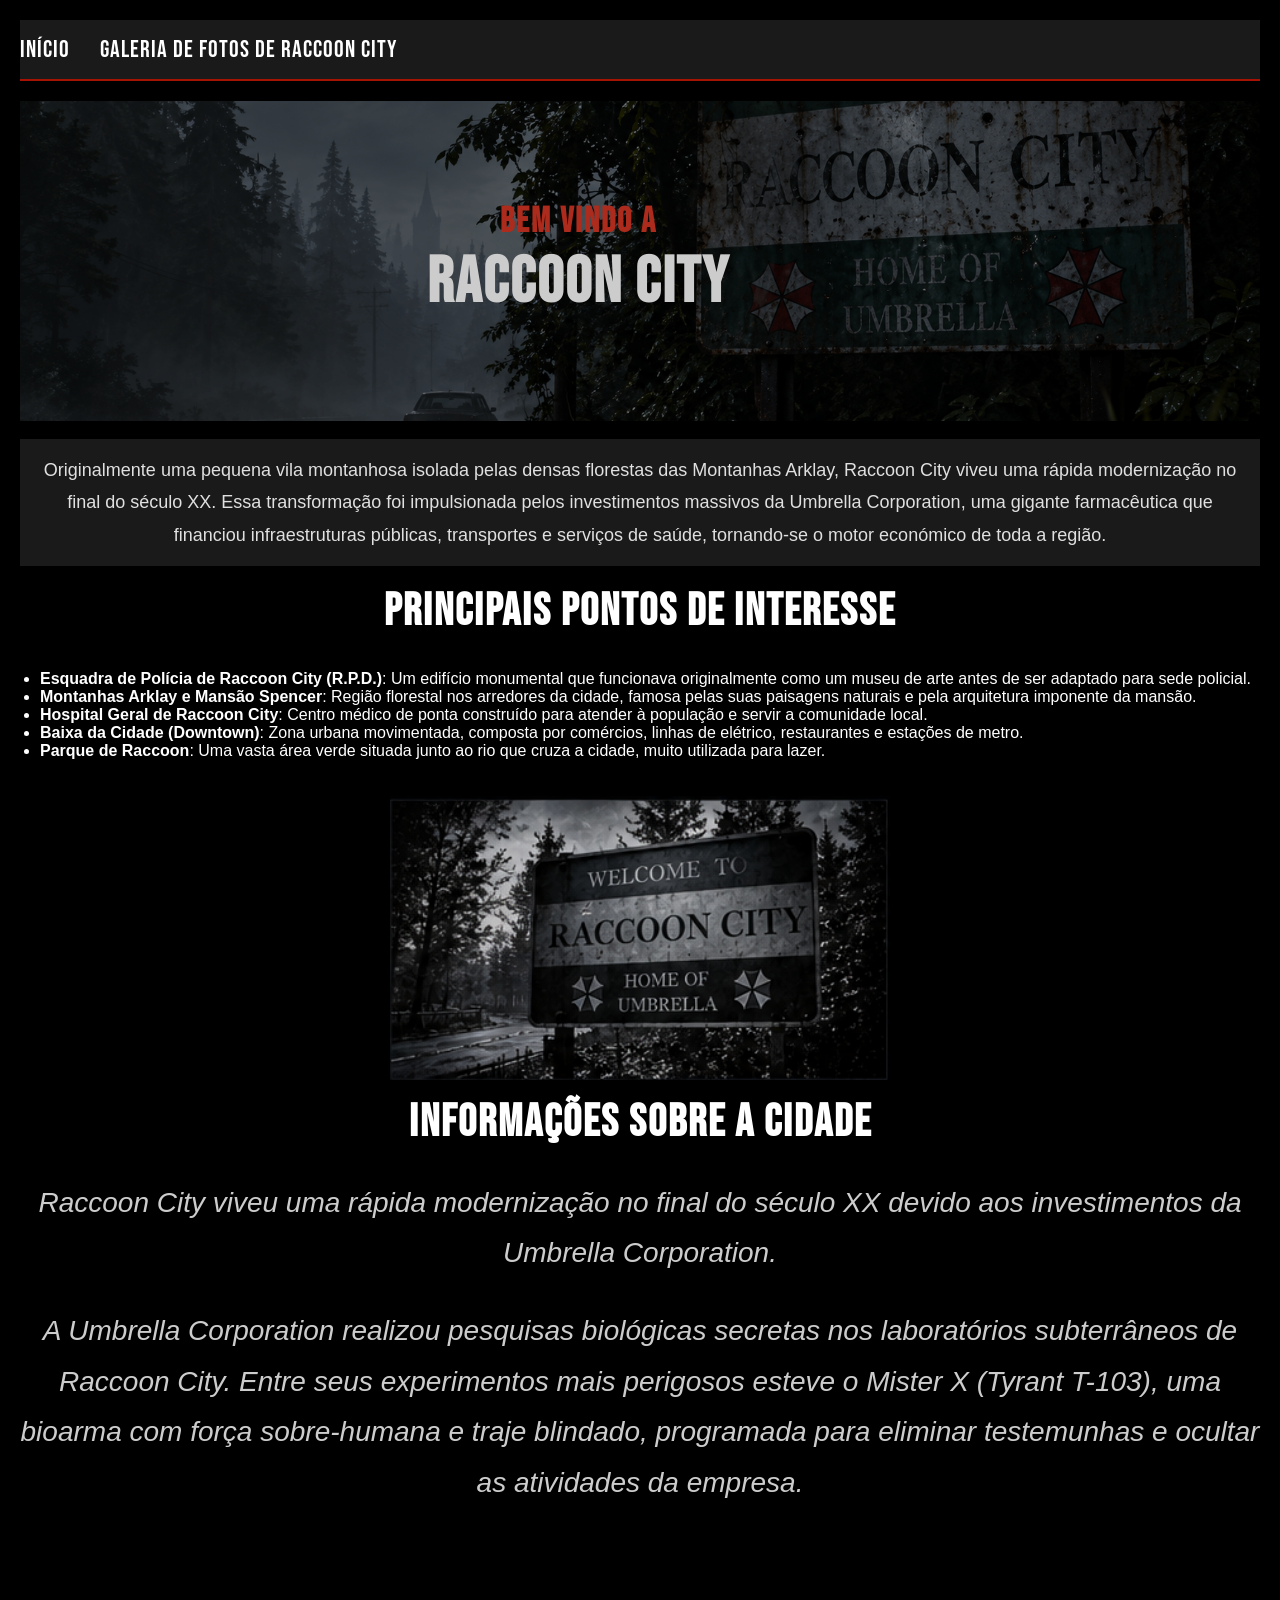
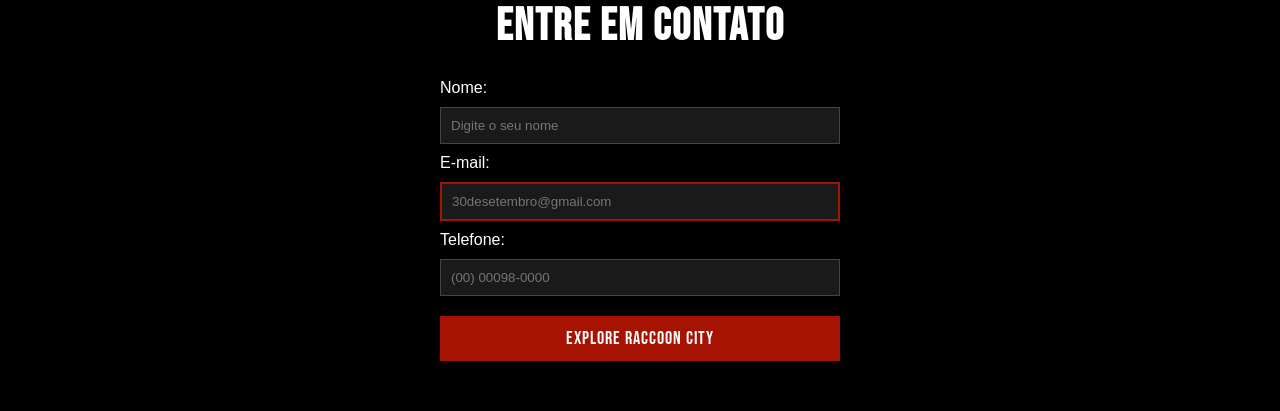
<file: index.html>
<!DOCTYPE html>
<html lang="pt-br">
<head>
    <meta charset="UTF-8">
    <meta name="viewport" content="width=device-width, initial-scale=1.0">
    <link rel="stylesheet" href="css/estilo.css">
    <title>Cidade de Raccoon City</title>
    <link rel="preconnect" href="https://fonts.googleapis.com">
    <link rel="preconnect" href="https://fonts.gstatic.com" crossorigin>
    <link href="https://fonts.googleapis.com/css2?family=Bebas+Neue&display=swap" rel="stylesheet">
</head>
<header>
        <nav class="navbar">
            <ul class="nav-links">
                <li><a href="index.html">Início</a></li>
                <li><a href="galeria.html">Galeria de Fotos de Raccoon City</a></li>
            </ul>
        </nav>
    </header>

    <div class="banner">
<body>

    <div class="banner">
        <img class="banner-img" src="img/rac.png" alt="Imagem de Raccoon City">
        <div class="texto">
            <h1 id="title" class="destaque">Bem vindo a</h1>
            <h2 class="raccoon">Raccoon City</h2>
        </div>
    </div>

    <p class="pips">Originalmente uma pequena vila montanhosa isolada pelas densas florestas das Montanhas Arklay, 
        Raccoon City viveu uma rápida modernização no final do século XX. Essa transformação foi impulsionada pelos investimentos massivos da Umbrella Corporation, 
        uma gigante farmacêutica que financiou infraestruturas públicas,
        transportes e serviços de saúde, tornando-se o motor económico de toda a região.
    </p>

    <h2 class="center">Principais Pontos de Interesse</h2>
    <div class="interesse">
        <ul>
            <li>
                <b>Esquadra de Polícia de Raccoon City (R.P.D.)</b>: 
                Um edifício monumental que funcionava originalmente como um museu de arte antes de ser adaptado para sede policial.
            </li>
            <li>
                <b>Montanhas Arklay e Mansão Spencer</b>: 
                Região florestal nos arredores da cidade, famosa pelas suas paisagens naturais e pela arquitetura imponente da mansão.
            </li>
            <li>
                <b>Hospital Geral de Raccoon City</b>: 
                Centro médico de ponta construído para atender à população e servir a comunidade local.
            </li>
            <li>
                <b>Baixa da Cidade (Downtown)</b>: 
                Zona urbana movimentada, composta por comércios, linhas de elétrico, restaurantes e estações de metro.
            </li>
            <li>
                <b>Parque de Raccoon</b>: 
                Uma vasta área verde situada junto ao rio que cruza a cidade, muito utilizada para lazer.
            </li>
        </ul>

        <img class="umbrela" src="img/umbrella.png" alt="Placa de Raccoon City">
    </div>

    <section>
        <h2 class="center">Informações sobre a Cidade</h2>
                <p class="center">Raccoon City viveu uma rápida modernização no final do século XX devido aos investimentos da Umbrella Corporation.</p>
                <p>A Umbrella Corporation realizou pesquisas biológicas secretas nos laboratórios subterrâneos de Raccoon City. Entre seus experimentos mais perigosos esteve o Mister X (Tyrant T-103), 
                uma bioarma com força sobre-humana e traje blindado, programada para eliminar testemunhas e ocultar as atividades da empresa.</p>
            <br>
    </section>

    <form class="formulario">
        <h2 class="center">Entre em Contato</h2>

            <label for="nome">Nome:</label>
            <input type="text" id="nome" name="nome" placeholder="Digite o seu nome">

            <label for="email">E-mail:</label>
            <input type="email" id="email" name="email" placeholder="30desetembro@gmail.com">

            <label for="telefone">Telefone:</label>
            <input type="tel" id="telefone" name="telefone" placeholder="(00) 00098-0000">

        <button type="submit" class="botao">Explore Raccoon City</button>
    </form>

</body>
</html>
</file>
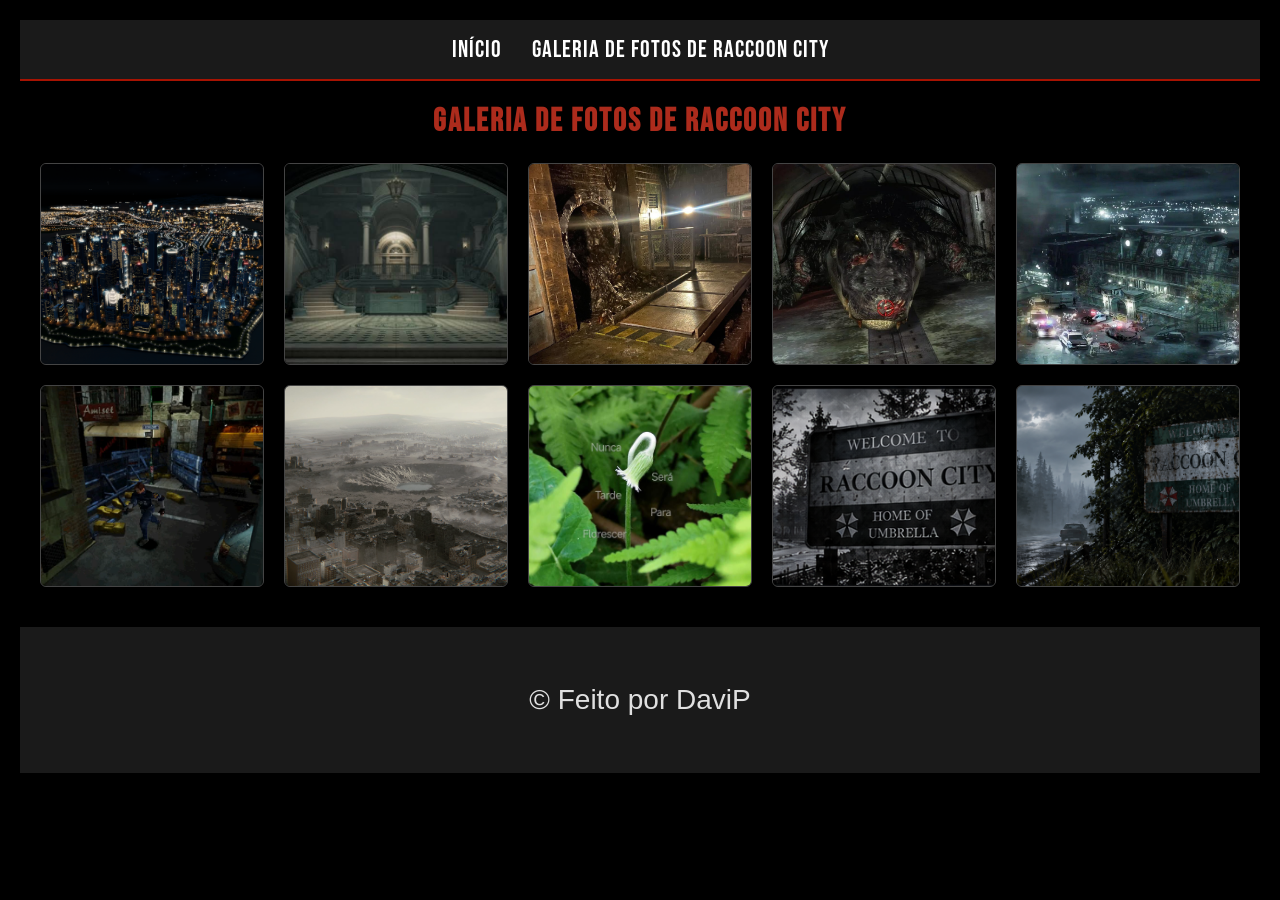
<file: galeria.html>
<!DOCTYPE html>
<html lang="pt-br">
<head>
    <meta charset="UTF-8">
    <meta name="viewport" content="width=device-width, initial-scale=1.0">
    <link rel="stylesheet" href="css/estilo.css">
    <title>Galeria de Fotos - Raccoon City</title>
    <link rel="preconnect" href="https://fonts.googleapis.com">
    <link rel="preconnect" href="https://fonts.gstatic.com" crossorigin>
    <link href="https://fonts.googleapis.com/css2?family=Bebas+Neue&display=swap" rel="stylesheet">
</head>
<body>

    
<header>
    <nav class="navbarra">
        <ul class="nav-links">
            <li><a href="index.html">Início</a></li>
            <li><a href="galeria.html" class="agaref">Galeria de Fotos de Raccoon City</a></li>
        </ul>
     </nav>
 </header>

<main class="container-galeria">
    <h1 class="center destaque">Galeria de Fotos de Raccoon City</h1>
        
    <section class="galeria">
        <article class="card">
            <img src="img/cidadeRAC.png" alt="cidade de raccon city a noite">
         </article>
           
        <article class="card">
            <img src="img/graceroom.jpg" alt="RPD de raccon city">
        </article>

        <article class="card">
            <img src="img/reesgoto.jpg" alt="esgoto de raccon city">
         </article>

        <article class="card">
            <img src="img/jacare.jpg" alt="jacare no esgoto de raccon city">
         </article>

         <article class="card">
            <img src="img/destructiom.jpg" alt="foto de raccon city em com policiais">
         </article>

        <article class="card">
          <img src="img/RE2.jpg" alt="praça de raccon city">
         </article>

        <article class="card">
          <img src="img/raccon 2026.png" alt="cidade de raccon city em 2026">
         </article>

        <article class="card">
         <img src="img/flor].jpg" alt="imagem de uma flor">
         </article>

         <article class="card">
          <img src="img/umbrella.png" alt="cidade de raccon city em 2026">
         </article>

         <article class="card">
          <img src="img/rac.png" alt="cidade de raccon city em 2026">
         </article>

    </section>
</main>

    <footer>
        <p>&copy; Feito por DaviP</p>
    </footer>

</body>
</html>
</file>
<file: css/estilo.css>
@import url('https://fonts.googleapis.com/css2?family=Bebas+Neue&display=swap');

body {
    background-color: #000000;
    color: #ffffff;
    font-family: Arial, sans-serif;
    margin: 0;
    padding: 20px;
}

h1, h2 {
    font-family: 'Bebas Neue', sans-serif;
    letter-spacing: 2px;
    text-align: center;
}

#title {
    font-size: 35px;
    margin: 0;
}

h2 {
    font-size: 45px;
    margin: 15px 0;
}

.destaque {
    color: #ac2b1c;
}

.raccoon {
    font-size: 65px;
    color: #cccccc;
    margin: 0;
}

p {
    font-size: 28px;
    color: #e0e0e0;
    line-height: 1.8;
}

section p {
    color: #cccccc;
    font-style: italic;
    text-align: center;
}

.banner {
    position: relative;
    width: 100%;
}

.banner-img {
    width: 100%;
    height: 320px;
    object-fit: cover;
    display: block;
    filter: brightness(0.5);
}

.texto {
    position: absolute;
    top: 50%;
    left: 5%;
    transform: translateY(-50%);
    text-align: left;
    width: 80%;
}

.pips {
    text-align: center;
    font-size: 18px;
    background-color: #1a1a1a;
    padding: 15px;

}

.interesse {
    display: flex;
    flex-direction: column; 
    align-items: center;    
    gap: 20px;
}

.interesse ul {
    width: 100%;         
}

.umbrela {
    width: 500px;          

}
.center {
    text-align: center;
}

.formulario {
    display: flex;
    flex-direction: column;
    max-width: 400px;
    margin: 30px auto;
    gap: 10px;
}

input[type="text"], input[type="tel"] {
    background-color: #1a1a1a;
    border: 1px solid #444;
    color: #ffffff;
    padding: 10px;
}

input[type="email"] {
    border: 2px solid #a71302;
    background-color: #1a1a1a;
    color: #ffffff;
    padding: 10px;
}

.botao {
    background-color: #a71302;
    color: #ffffff;
    padding: 12px;
    border: none;
    font-size: 18px;
    font-family: 'Bebas Neue', sans-serif;
    letter-spacing: 1px;
    margin-top: 10px;
}

.botao:hover {
    background-color: #600b01;
    cursor: pointer;
}
e

* {
    box-sizing: border-box;
}

header {
    background-color: #1a1a1a;
    padding: 15px 0;
    border-bottom: 2px solid #a71302;
    margin-bottom: 20px;
}

.navbarra {
    display: flex;
    justify-content: center;
}

.nav-links {
    display: flex;
    list-style: none;
    gap: 30px;
    margin: 0;
    padding: 0;
}

.nav-links a {
    color: #ffffff;
    text-decoration: none;
    font-family: 'Bebas Neue', sans-serif;
    font-size: 24px;
    letter-spacing: 1px;
}

.nav-links a:hover,
.agaref {
    color: #ac2b1c;
}

.container-galeria {
    max-width: 1200px;
    margin: 0 auto;
}

.galeria {
    display: flex;
    flex-wrap: wrap;
    gap: 20px;
    justify-content: center;
}

.card {
    flex-basis: 220px;
    flex-grow: 1;
    background-color: #1a1a1a;
    border: 1px solid #444;
    border-radius: 6px;
    overflow: hidden;
    transition: border-color 0.3s;
}

.card img {
    width: 100%;
    height: 200px;
    object-fit: cover;
    display: block;
    transition: transform 0.3s;
}

.card:hover {
    border-color: #a71302;
}

.card:hover img {
    transform: scale(1.1);
}

footer {
    text-align: center;
    padding: 20px;
    background-color: #1a1a1a;
    color: #cccccc;
    margin-top: 40px;
}
</file>
